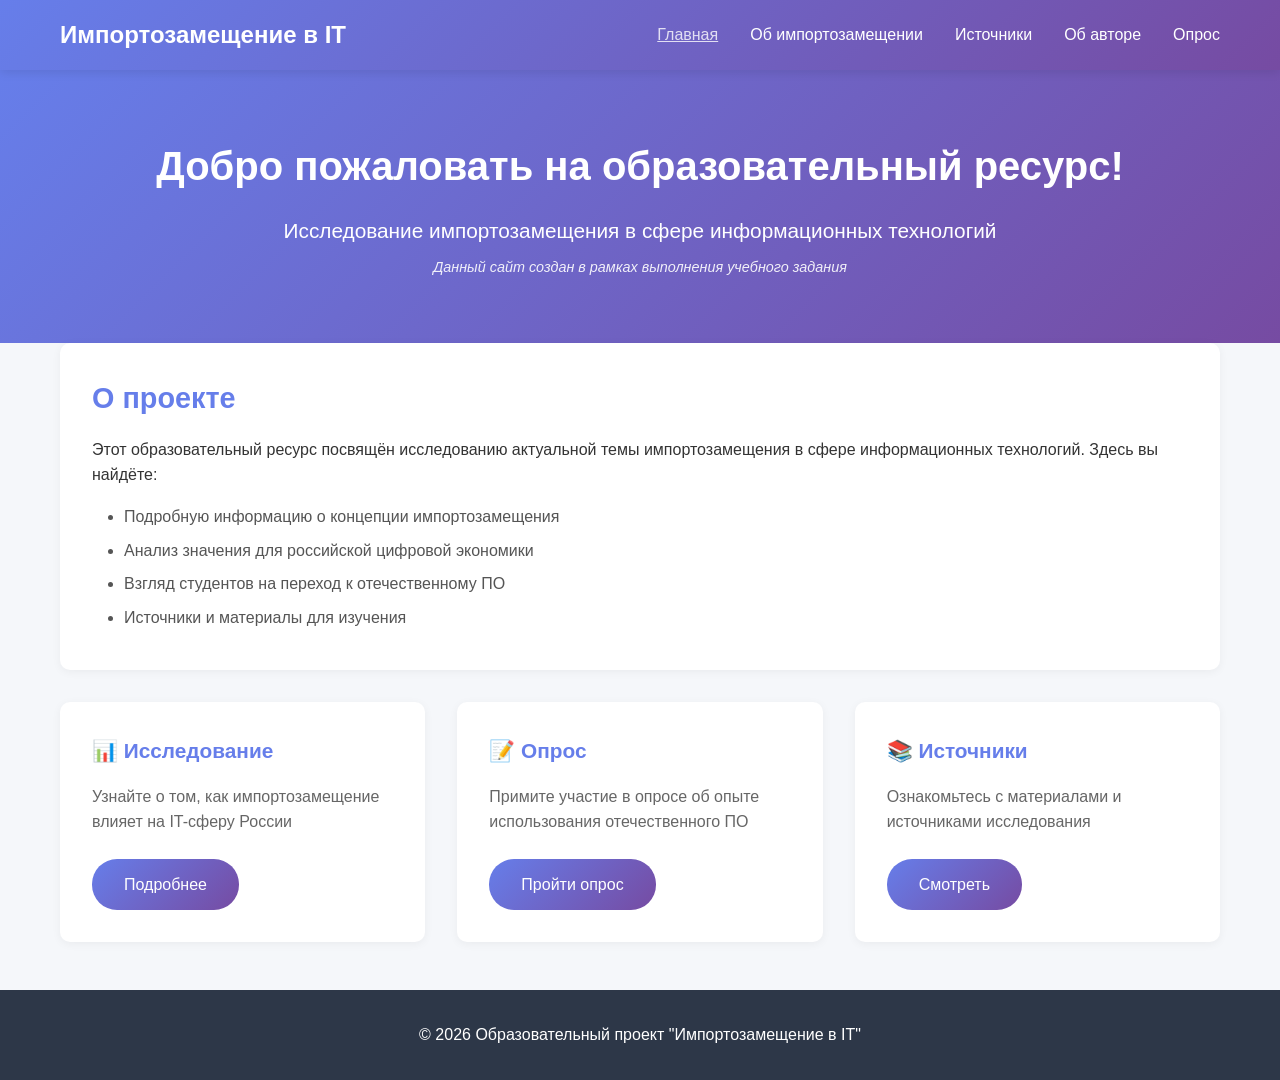
<file: index.html>
<!DOCTYPE html>
<html lang="ru">
<head>
    <meta charset="UTF-8">
    <meta name="viewport" content="width=device-width, initial-scale=1.0">
    <title>Импортозамещение в IT - Главная</title>
    <link rel="stylesheet" href="style.css">
</head>
<body>
    <nav class="navbar">
        <div class="container">
            <h1 class="logo">Импортозамещение в IT</h1>
            <ul class="nav-links">
                <li><a href="index.html" class="active">Главная</a></li>
                <li><a href="content.html">Об импортозамещении</a></li>
                <li><a href="sources.html">Источники</a></li>
                <li><a href="author.html">Об авторе</a></li>
                <li><a href="survey.html">Опрос</a></li>
            </ul>
        </div>
    </nav>

    <header class="hero">
        <div class="container">
            <h2>Добро пожаловать на образовательный ресурс!</h2>
            <p class="subtitle">Исследование импортозамещения в сфере информационных технологий</p>
            <p class="note">Данный сайт создан в рамках выполнения учебного задания</p>
        </div>
    </header>

    <main class="container">
        <section class="intro-section">
            <h3>О проекте</h3>
            <p>Этот образовательный ресурс посвящён исследованию актуальной темы импортозамещения в сфере информационных технологий. Здесь вы найдёте:</p>
            <ul class="feature-list">
                <li>Подробную информацию о концепции импортозамещения</li>
                <li>Анализ значения для российской цифровой экономики</li>
                <li>Взгляд студентов на переход к отечественному ПО</li>
                <li>Источники и материалы для изучения</li>
            </ul>
        </section>

        <section class="content-cards">
            <div class="card">
                <h4>📊 Исследование</h4>
                <p>Узнайте о том, как импортозамещение влияет на IT-сферу России</p>
                <a href="content.html" class="btn">Подробнее</a>
            </div>
            <div class="card">
                <h4>📝 Опрос</h4>
                <p>Примите участие в опросе об опыте использования отечественного ПО</p>
                <a href="survey.html" class="btn">Пройти опрос</a>
            </div>
            <div class="card">
                <h4>📚 Источники</h4>
                <p>Ознакомьтесь с материалами и источниками исследования</p>
                <a href="sources.html" class="btn">Смотреть</a>
            </div>
        </section>
    </main>

    <footer>
        <div class="container">
            <p>&copy; 2026 Образовательный проект "Импортозамещение в IT"</p>
        </div>
    </footer>
</body>
</html>
</file>
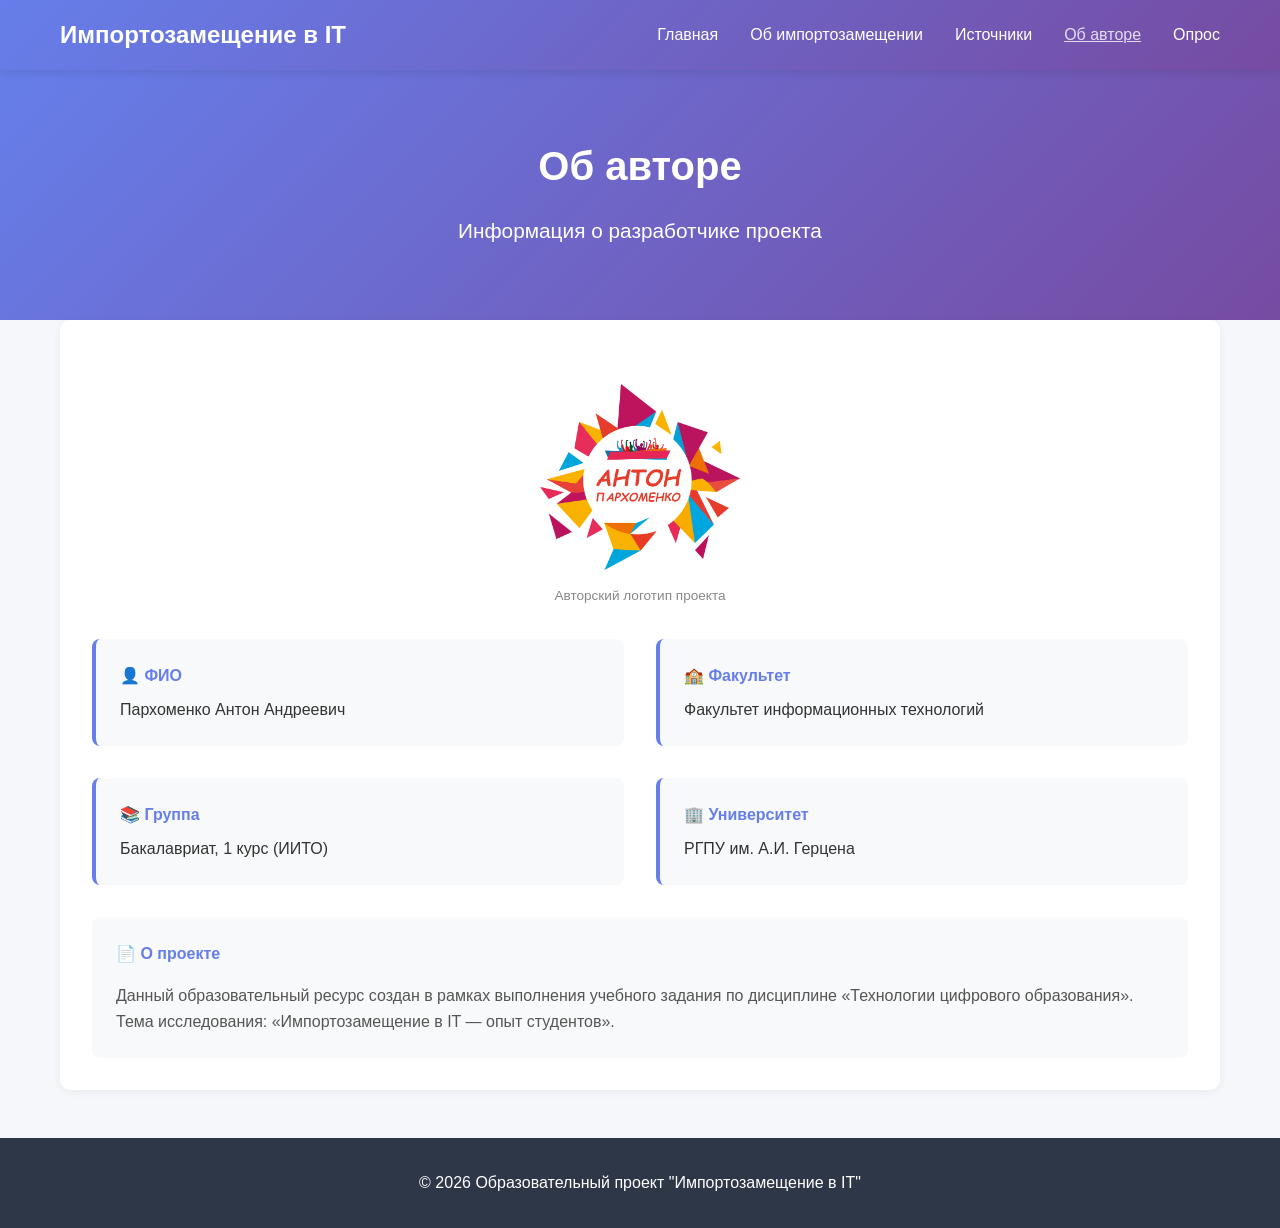
<file: author.html>
<!DOCTYPE html>
<html lang="ru">
<head>
    <meta charset="UTF-8">
    <meta name="viewport" content="width=device-width, initial-scale=1.0">
    <title>Об авторе - Импортозамещение в IT</title>
    <link rel="stylesheet" href="style.css">
    <style>
        .author-page {
            background: white;
            padding: 2rem;
            border-radius: 10px;
            box-shadow: 0 2px 10px rgba(0,0,0,0.05);
        }
        .logo-block {
            text-align: center;
            margin: 2rem 0;
        }
        .author-logo-svg {
            width: 200px;
            height: 200px;
        }
        .author-info-grid {
            display: grid;
            grid-template-columns: 1fr 1fr;
            gap: 2rem;
            margin-top: 2rem;
        }
        .info-block {
            background: #f8f9fa;
            padding: 1.5rem;
            border-radius: 8px;
            border-left: 4px solid #667eea;
        }
        .info-block h4 {
            color: #667eea;
            margin-bottom: 0.5rem;
        }
        @media (max-width: 600px) {
            .author-info-grid { grid-template-columns: 1fr; }
        }
    </style>
</head>
<body>
    <nav class="navbar">
        <div class="container">
            <h1 class="logo">Импортозамещение в IT</h1>
            <ul class="nav-links">
                <li><a href="index.html">Главная</a></li>
                <li><a href="content.html">Об импортозамещении</a></li>
                <li><a href="sources.html">Источники</a></li>
                <li><a href="author.html" class="active">Об авторе</a></li>
                <li><a href="survey.html">Опрос</a></li>
            </ul>
        </div>
    </nav>

    <header class="hero">
        <div class="container">
            <h2>Об авторе</h2>
            <p class="subtitle">Информация о разработчике проекта</p>
        </div>
    </header>

    <main class="container">
        <div class="author-page">
            <div class="logo-block">
                <!-- Авторский логотип в формате SVG -->
                <img src="images/hero-image.png" alt="Авторский логотип проекта" class="author-logo-svg" style="max-width: 200px; height: auto;">
                <p style="color: #888; font-size: 0.85rem; margin-top: 0.5rem">Авторский логотип проекта</p>
            </div>

            <div class="author-info-grid">
                <div class="info-block">
                    <h4>&#128100; ФИО</h4>
                    <p>Пархоменко Антон Андреевич</p>
                </div>
                <div class="info-block">
                    <h4>&#127979; Факультет</h4>
                    <p>Факультет информационных технологий</p>
                </div>
                <div class="info-block">
                    <h4>&#128218; Группа</h4>
                    <p>Бакалавриат, 1 курс (ИИТО)</p>
                </div>
                <div class="info-block">
                    <h4>&#127970; Университет</h4>
                    <p>РГПУ им. А.И. Герцена</p>
                </div>
            </div>

            <div style="margin-top: 2rem; background: #f8f9fa; padding: 1.5rem; border-radius: 8px;">
                <h4 style="color: #667eea; margin-bottom: 1rem;">&#128196; О проекте</h4>
                <p style="color: #555;">Данный образовательный ресурс создан в рамках выполнения учебного задания по дисциплине «Технологии цифрового образования». Тема исследования: «Импортозамещение в IT — опыт студентов».</p>
            </div>
        </div>
    </main>

    <footer>
        <div class="container">
            <p>&copy; 2026 Образовательный проект "Импортозамещение в IT"</p>
        </div>
    </footer>
</body>
</html>
</file>
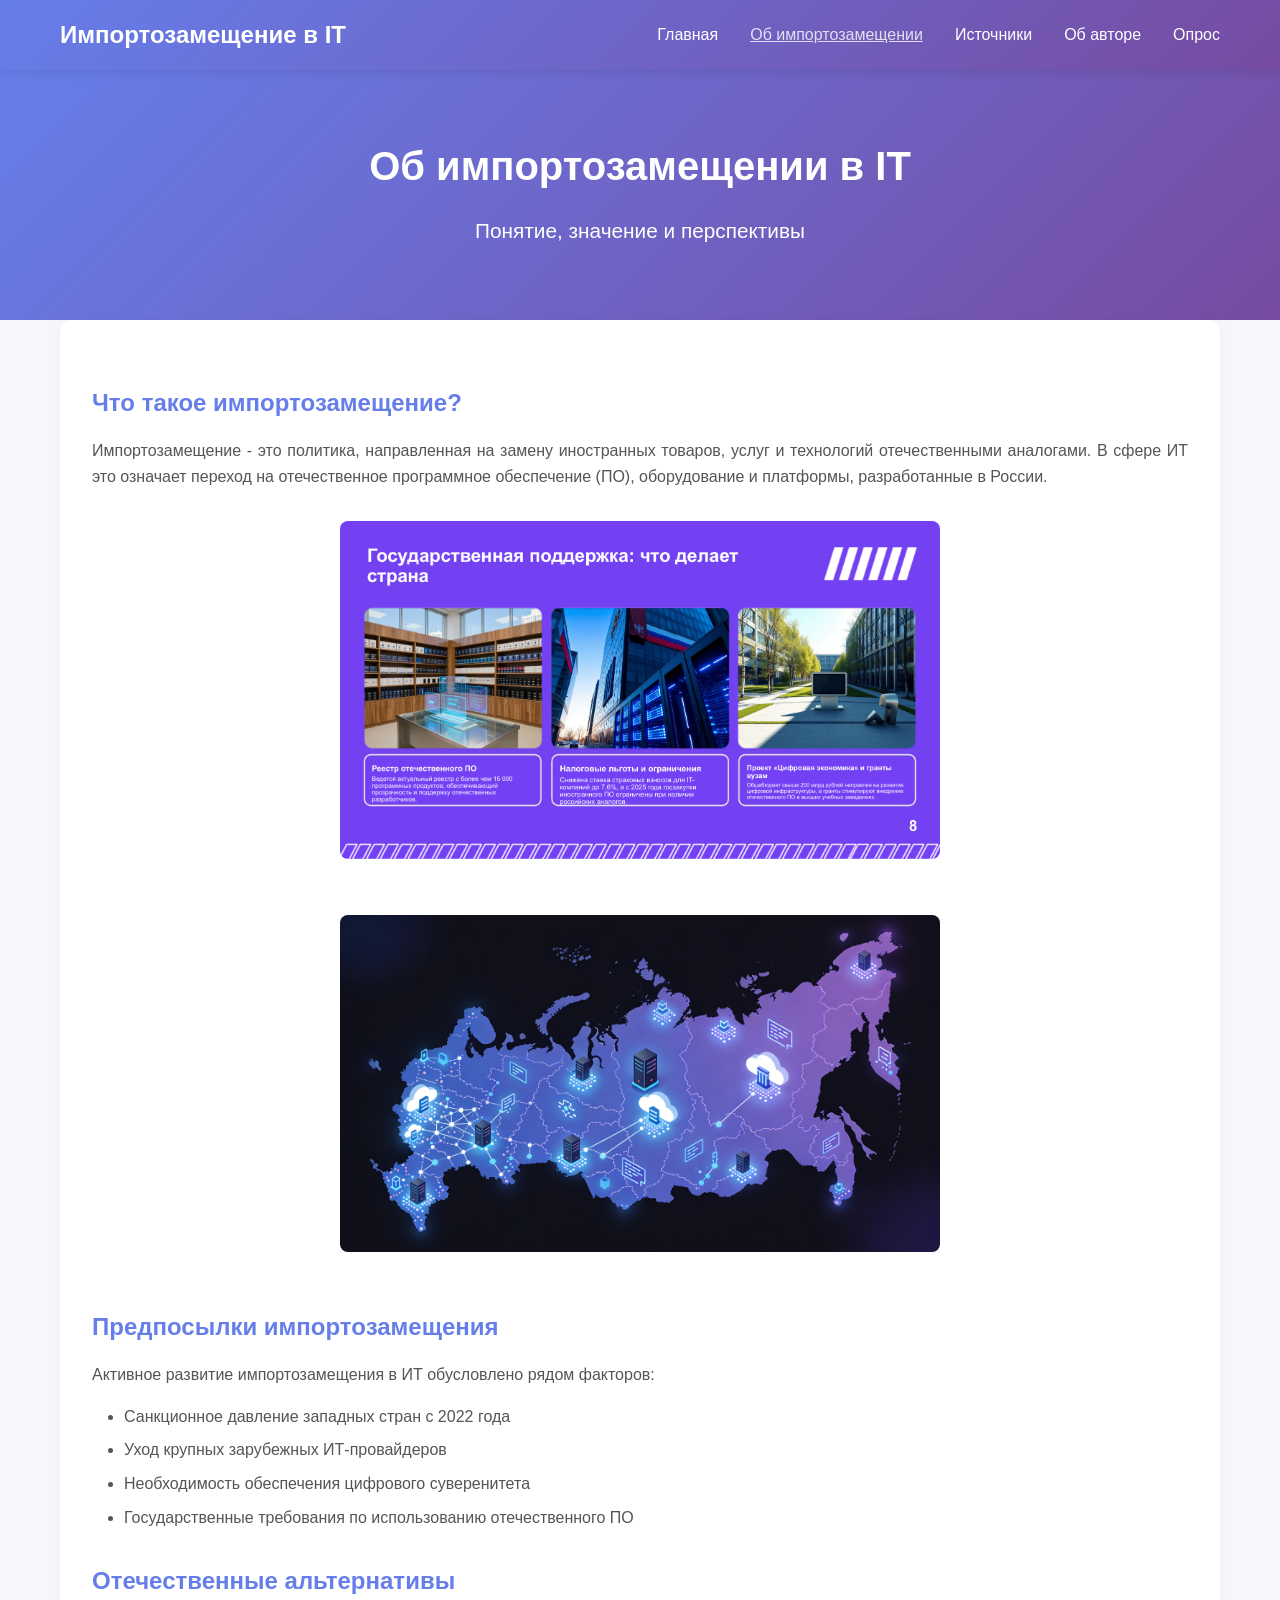
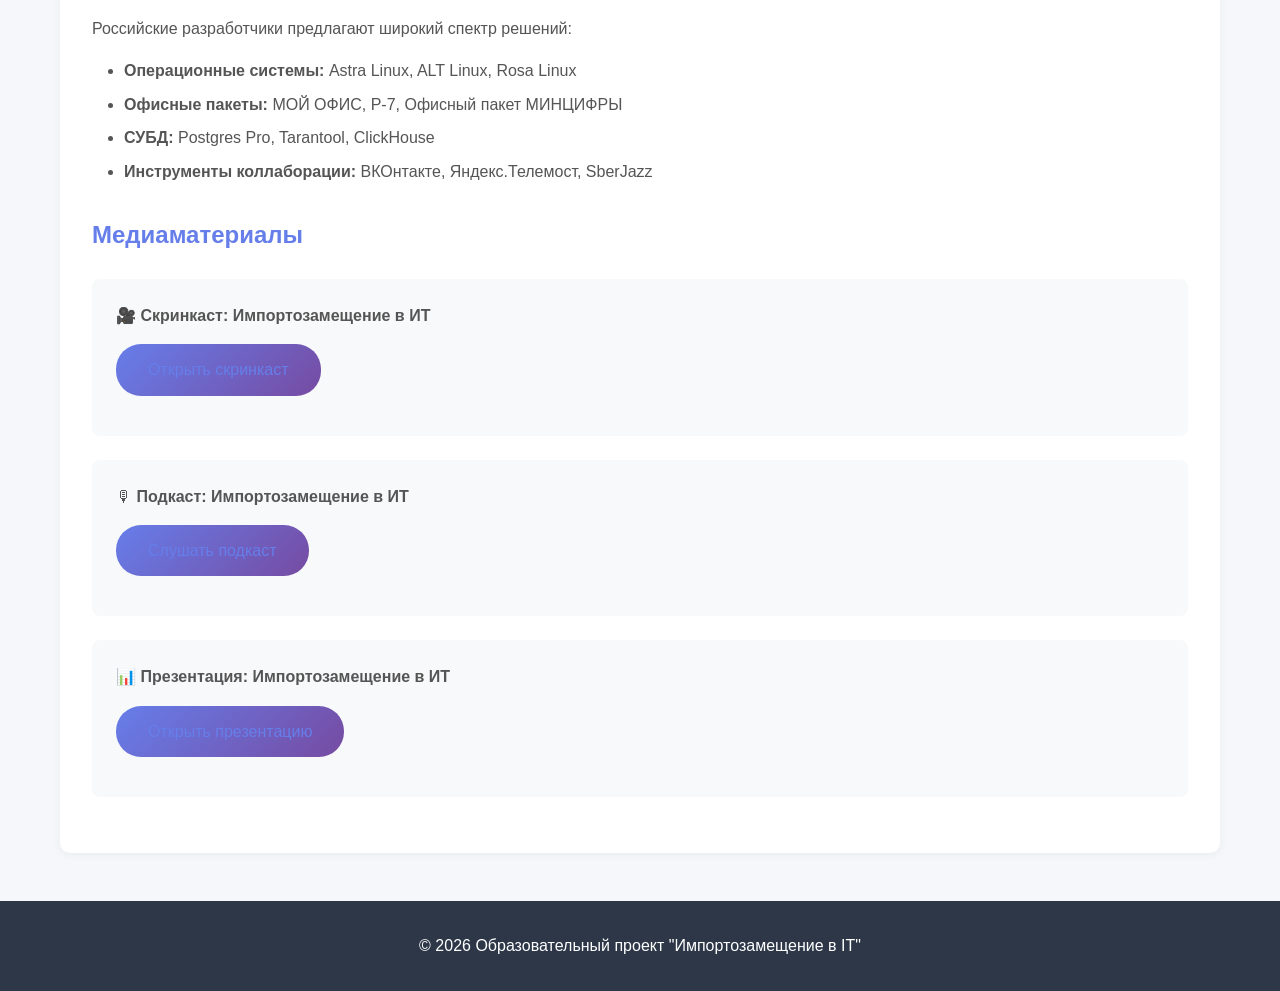
<file: content.html>
<!DOCTYPE html>
<html lang="ru">
<head>
    <meta charset="UTF-8">
    <meta name="viewport" content="width=device-width, initial-scale=1.0">
    <title>Об импортозамещении - Импортозамещение в IT</title>
    <link rel="stylesheet" href="style.css">
</head>
<body>
    <nav class="navbar">
        <div class="container">
            <h1 class="logo">Импортозамещение в IT</h1>
            <ul class="nav-links">
                <li><a href="index.html">Главная</a></li>
                <li><a href="content.html" class="active">Об импортозамещении</a></li>
                <li><a href="sources.html">Источники</a></li>
                <li><a href="author.html">Об авторе</a></li>
                <li><a href="survey.html">Опрос</a></li>
            </ul>
        </div>
    </nav>

    <header class="hero">
        <div class="container">
            <h2>Об импортозамещении в IT</h2>
            <p class="subtitle">Понятие, значение и перспективы</p>
        </div>
    </header>

    <main class="container">
        <div class="content-page">
            <h3>Что такое импортозамещение?</h3>
            <p>Импортозамещение &dash; это политика, направленная на замену иностранных товаров, услуг и технологий отечественными аналогами. В сфере ИТ это означает переход на отечественное программное обеспечение (ПО), оборудование и платформы, разработанные в России.</p>

            <div class="image-section" style="text-align:center;margin:2rem 0;">
                <img src="images/1.png" alt="Флаг России" style="max-width:600px;width:100%;border-radius:8px;margin-bottom:1rem;">
            </div>

            <div class="image-section" style="text-align:center;margin:2rem 0;">
                <img src="images/2.png" alt="Клавиатура компьютера" style="max-width:600px;width:100%;border-radius:8px;margin-bottom:1rem;">
            </div>

            <h3>Предпосылки импортозамещения</h3>
            <p>Активное развитие импортозамещения в ИТ обусловлено рядом факторов:</p>
            <ul>
                <li>Санкционное давление западных стран с 2022 года</li>
                <li>Уход крупных зарубежных ИТ-провайдеров</li>
                <li>Необходимость обеспечения цифрового суверенитета</li>
                <li>Государственные требования по использованию отечественного ПО</li>
            </ul>

            <h3>Отечественные альтернативы</h3>
            <p>Российские разработчики предлагают широкий спектр решений:</p>
            <ul>
                <li><strong>Операционные системы:</strong> Astra Linux, ALT Linux, Rosa Linux</li>
                <li><strong>Офисные пакеты:</strong> МОЙ ОФИС, Р-7, Офисный пакет МИНЦИФРЫ</li>
                <li><strong>СУБД:</strong> Postgres Pro, Tarantool, ClickHouse</li>
                <li><strong>Инструменты коллаборации:</strong> ВКОнтакте, Яндекс.Телемост, SberJazz</li>
            </ul>

            <h3>Медиаматериалы</h3>
            <div class="media-section">
                <p>&#127909; <strong>Скринкаст: Импортозамещение в ИТ</strong></p>
                <p><a href="https://disk.yandex.ru/i/8UCecfXmS_-TYA" target="_blank" class="btn">Открыть скринкаст</a></p>
            </div>
            <div class="media-section">
                <p>&#127897; <strong>Подкаст: Импортозамещение в ИТ</strong></p>
                <p><a href="https://disk.yandex.ru/d/RD3xbQNqZZeRAg" target="_blank" class="btn">Слушать подкаст</a></p>
            </div>
            <div class="media-section">
                <p>&#128202; <strong>Презентация: Импортозамещение в ИТ</strong></p>
                <p><a href="https://disk.yandex.ru/i/Gnpu6APc5VAoFg" target="_blank" class="btn">Открыть презентацию</a></p>
            </div>
        </div>
    </main>

    <footer>
        <div class="container">
            <p>&copy; 2026 Образовательный проект "Импортозамещение в IT"</p>
        </div>
    </footer>
</body>
</html>
</file>
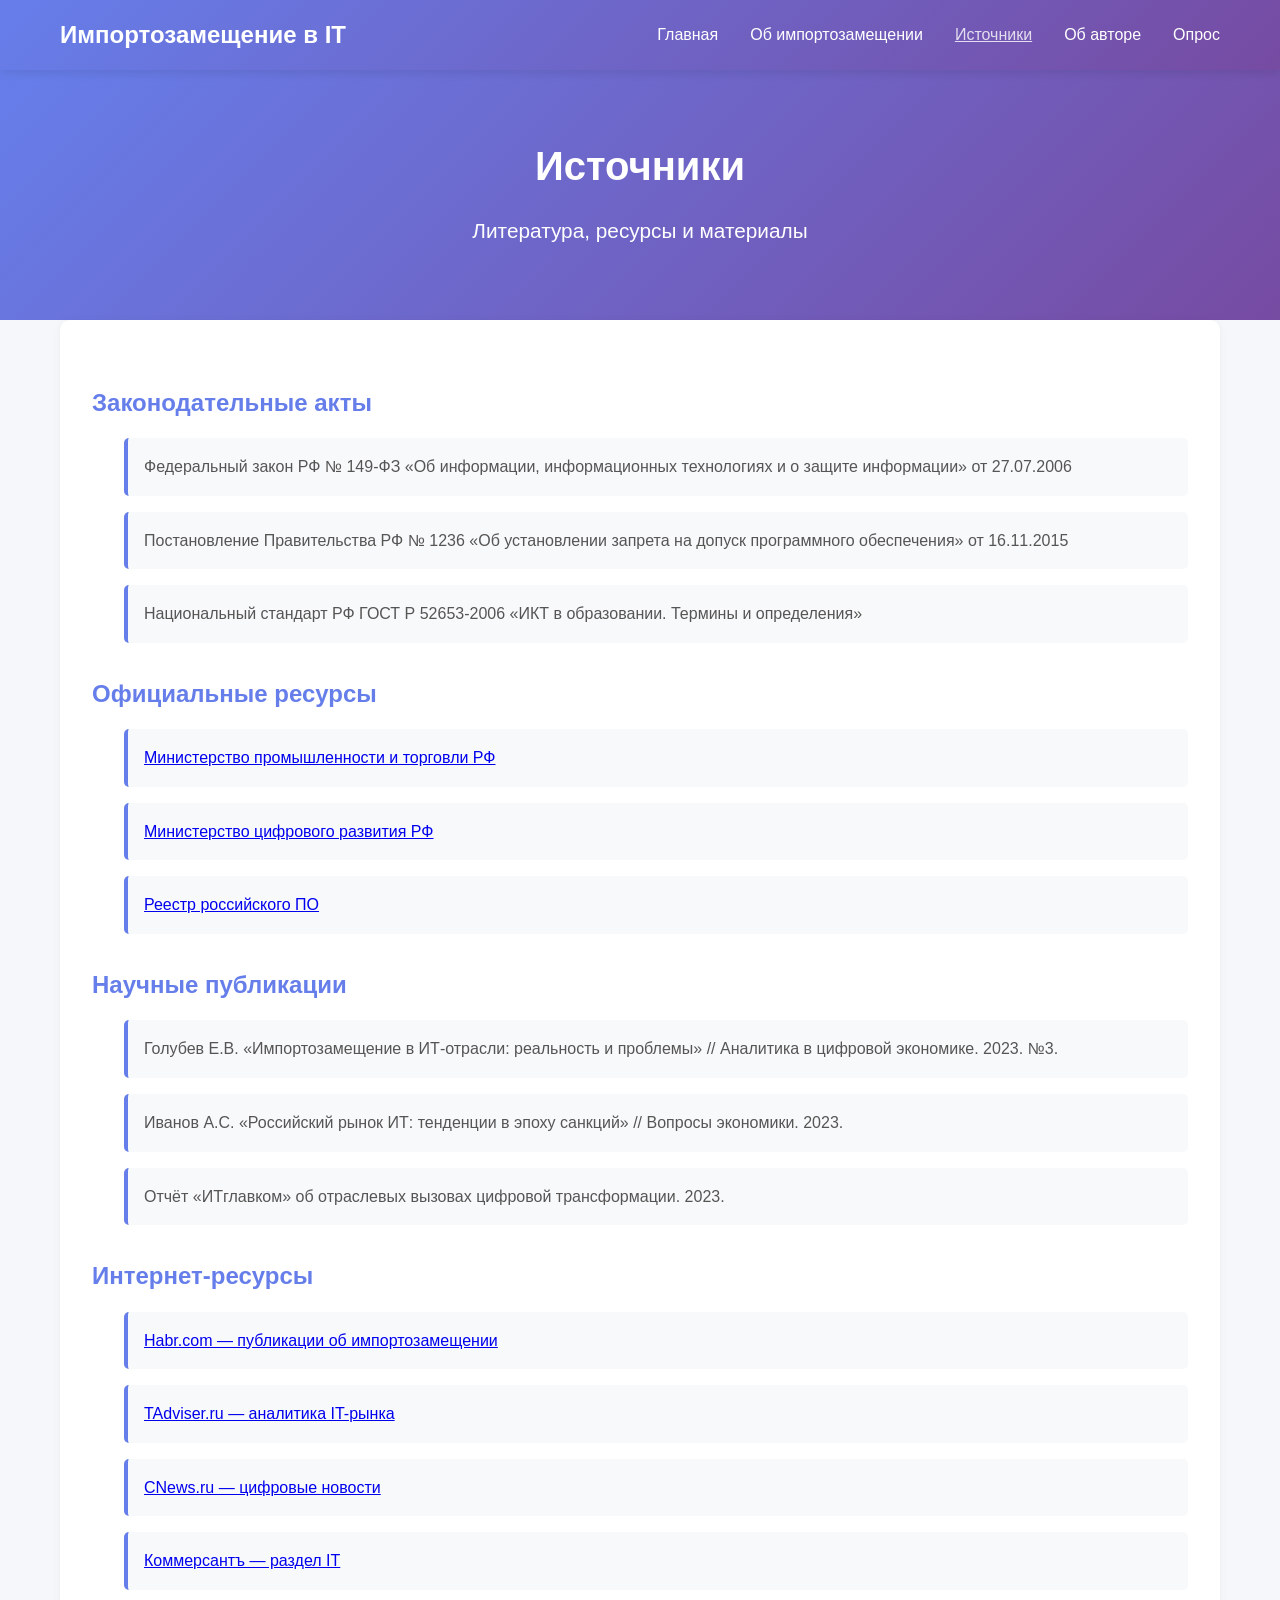
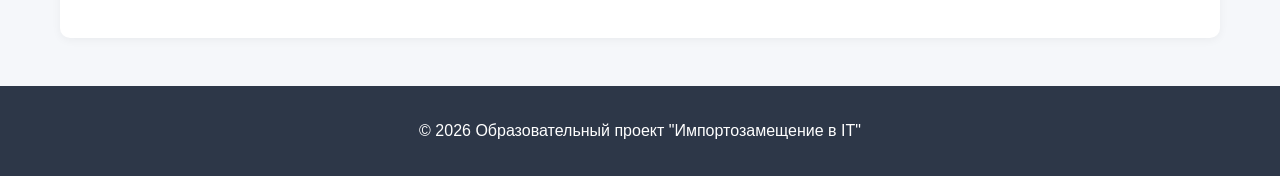
<file: sources.html>
<!DOCTYPE html>
<html lang="ru">
<head>
    <meta charset="UTF-8">
    <meta name="viewport" content="width=device-width, initial-scale=1.0">
    <title>Источники - Импортозамещение в IT</title>
    <link rel="stylesheet" href="style.css">
</head>
<body>
    <nav class="navbar">
        <div class="container">
            <h1 class="logo">Импортозамещение в IT</h1>
            <ul class="nav-links">
                <li><a href="index.html">Главная</a></li>
                <li><a href="content.html">Об импортозамещении</a></li>
                <li><a href="sources.html" class="active">Источники</a></li>
                <li><a href="author.html">Об авторе</a></li>
                <li><a href="survey.html">Опрос</a></li>
            </ul>
        </div>
    </nav>

    <header class="hero">
        <div class="container">
            <h2>Источники</h2>
            <p class="subtitle">Литература, ресурсы и материалы</p>
        </div>
    </header>

    <main class="container">
        <div class="content-page">
            <h3>Законодательные акты</h3>
            <ul class="sources-list">
                <li>Федеральный закон РФ № 149-ФЗ «Об информации, информационных технологиях и о защите информации» от 27.07.2006</li>
                <li>Постановление Правительства РФ № 1236 «Об установлении запрета на допуск программного обеспечения» от 16.11.2015</li>
                <li>Национальный стандарт РФ ГОСТ Р 52653-2006 «ИКТ в образовании. Термины и определения»</li>
            </ul>

            <h3>Официальные ресурсы</h3>
            <ul class="sources-list">
                <li><a href="https://minpromtorg.gov.ru/" target="_blank">Министерство промышленности и торговли РФ</a></li>
                <li><a href="https://digital.gov.ru/" target="_blank">Министерство цифрового развития РФ</a></li>
                <li><a href="https://pd.rstec.ru/" target="_blank">Реестр российского ПО</a></li>
            </ul>

            <h3>Научные публикации</h3>
            <ul class="sources-list">
                <li>Голубев Е.В. «Импортозамещение в ИТ-отрасли: реальность и проблемы» // Аналитика в цифровой экономике. 2023. №3.</li>
                <li>Иванов А.С. «Российский рынок ИТ: тенденции в эпоху санкций» // Вопросы экономики. 2023.</li>
                <li>Отчёт «ИТглавком» об отраслевых вызовах цифровой трансформации. 2023.</li>
            </ul>

            <h3>Интернет-ресурсы</h3>
            <ul class="sources-list">
                <li><a href="https://habr.com/" target="_blank">Habr.com &mdash; публикации об импортозамещении</a></li>
                <li><a href="https://tadviser.ru/" target="_blank">TAdviser.ru &mdash; аналитика IT-рынка</a></li>
                <li><a href="https://cnews.ru/" target="_blank">CNews.ru &mdash; цифровые новости</a></li>
                <li><a href="https://www.kommersant.ru/" target="_blank">Коммерсантъ &mdash; раздел IT</a></li>
            </ul>
        </div>
    </main>

    <footer>
        <div class="container">
            <p>&copy; 2026 Образовательный проект "Импортозамещение в IT"</p>
        </div>
    </footer>
</body>
</html>
</file>
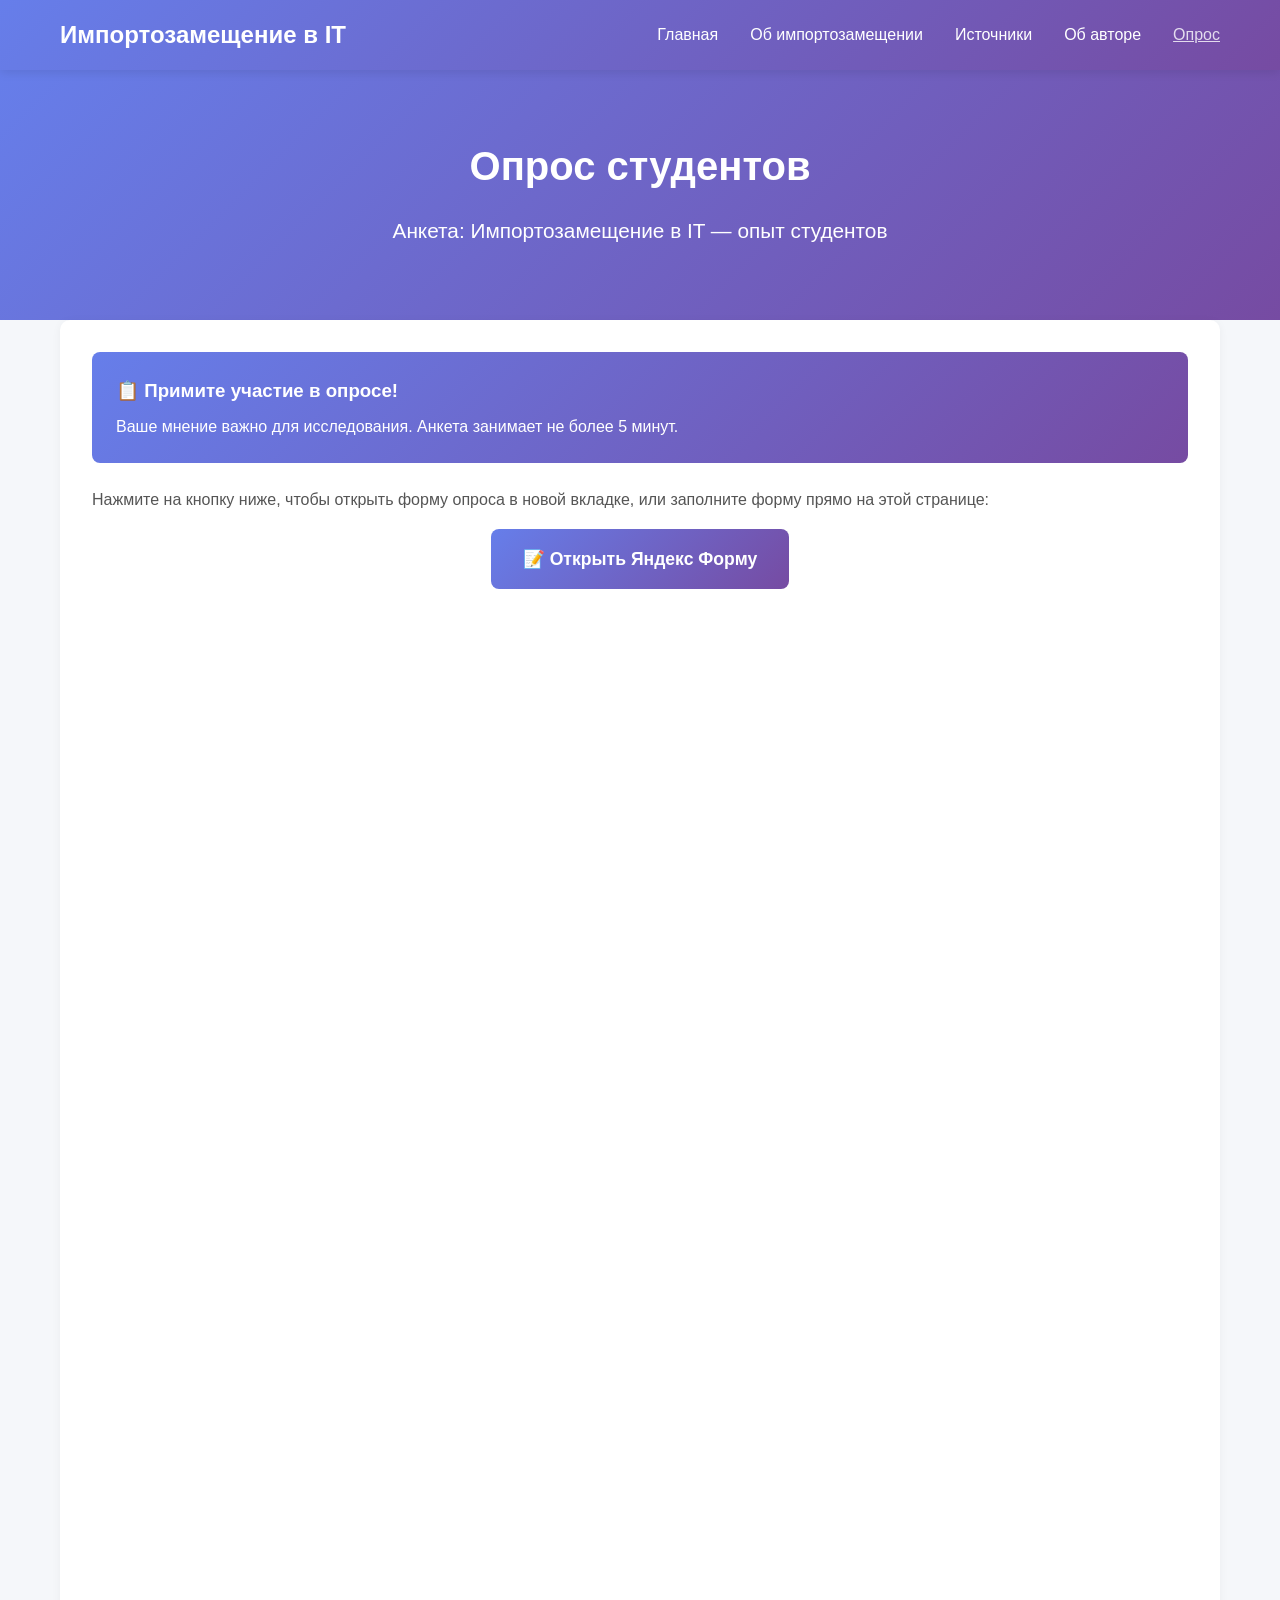
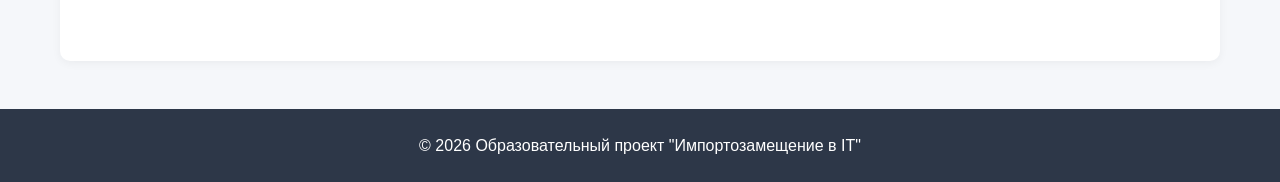
<file: survey.html>
<!DOCTYPE html>
<html lang="ru">
<head>
    <meta charset="UTF-8">
    <meta name="viewport" content="width=device-width, initial-scale=1.0">
    <title>Опрос - Импортозамещение в IT</title>
    <link rel="stylesheet" href="style.css">
</head>
<body>
    <nav class="navbar">
        <div class="container">
            <h1 class="logo">Импортозамещение в IT</h1>
            <ul class="nav-links">
                <li><a href="index.html">Главная</a></li>
                <li><a href="content.html">Об импортозамещении</a></li>
                <li><a href="sources.html">Источники</a></li>
                <li><a href="author.html">Об авторе</a></li>
                <li><a href="survey.html" class="active">Опрос</a></li>
            </ul>
        </div>
    </nav>

    <header class="hero">
        <div class="container">
            <h2>Опрос студентов</h2>
            <p class="subtitle">Анкета: Импортозамещение в IT — опыт студентов</p>
        </div>
    </header>

    <main class="container">
        <section style="background:white;padding:2rem;border-radius:10px;box-shadow:0 2px 10px rgba(0,0,0,0.05);margin-bottom:2rem;">
            <div style="background:linear-gradient(135deg,#667eea 0%,#764ba2 100%);color:white;padding:1.5rem;border-radius:8px;margin-bottom:1.5rem;">
                <h3 style="margin-bottom:0.5rem;">📋 Примите участие в опросе!</h3>
                <p>Ваше мнение важно для исследования. Анкета занимает не более 5 минут.</p>
            </div>
            <p style="margin-bottom:1rem;color:#555;">Нажмите на кнопку ниже, чтобы открыть форму опроса в новой вкладке, или заполните форму прямо на этой странице:</p>
            <div style="text-align:center;margin-bottom:2rem;">
                <a href="https://forms.yandex.ru/u/69bffd2d505690c89180e8c1/" target="_blank" class="btn" style="display:inline-block;background:linear-gradient(135deg,#667eea 0%,#764ba2 100%);color:white;padding:1rem 2rem;border-radius:8px;text-decoration:none;font-size:1.1rem;font-weight:600;">📝 Открыть Яндекс Форму</a>
            </div>
            <iframe src="https://forms.yandex.ru/u/69bffd2d505690c89180e8c1/" frameborder="0" width="100%" height="1000" style="border-radius:8px;"></iframe>
        </section>
    </main>

    <footer style="background:#2d3748;color:white;text-align:center;padding:1.5rem;">
        <p>&copy; 2026 Образовательный проект &quot;Импортозамещение в IT&quot;</p>
    </footer>
</body>
</html>
</file>
<file: style.css>
* {
    margin: 0;
    padding: 0;
    box-sizing: border-box;
}

body {
    font-family: -apple-system, BlinkMacSystemFont, 'Segoe UI', Roboto, Oxygen, Ubuntu, Cantarell, sans-serif;
    line-height: 1.6;
    color: #333;
    background-color: #f5f7fa;
}

.container {
    max-width: 1200px;
    margin: 0 auto;
    padding: 0 20px;
}

/* Навигация */
.navbar {
    background: linear-gradient(135deg, #667eea 0%, #764ba2 100%);
    padding: 1rem 0;
    box-shadow: 0 2px 10px rgba(0,0,0,0.1);
    position: sticky;
    top: 0;
    z-index: 1000;
}

.navbar .container {
    display: flex;
    justify-content: space-between;
    align-items: center;
}

.logo {
    color: white;
    font-size: 1.5rem;
    font-weight: 700;
}

.nav-links {
    display: flex;
    list-style: none;
    gap: 2rem;
}

.nav-links a {
    color: white;
    text-decoration: none;
    font-weight: 500;
    transition: opacity 0.3s;
}

.nav-links a:hover,
.nav-links a.active {
    opacity: 0.8;
    text-decoration: underline;
}

/* Герой секция */
.hero {
    background: linear-gradient(135deg, #667eea 0%, #764ba2 100%);
    color: white;
    padding: 4rem 0;
    text-align: center;
}

.hero h2 {
    font-size: 2.5rem;
    margin-bottom: 1rem;
}

.subtitle {
    font-size: 1.3rem;
    margin-bottom: 0.5rem;
}

.note {
    font-size: 0.9rem;
    opacity: 0.9;
    font-style: italic;
}

/* Основной контент */
main {
    padding: 3rem 0;
}

.intro-section {
    background: white;
    padding: 2rem;
    border-radius: 10px;
    margin-bottom: 2rem;
    box-shadow: 0 2px 10px rgba(0,0,0,0.05);
}

.intro-section h3 {
    color: #667eea;
    margin-bottom: 1rem;
    font-size: 1.8rem;
}

.feature-list {
    margin-left: 2rem;
    margin-top: 1rem;
}

.feature-list li {
    margin-bottom: 0.5rem;
    color: #555;
}

/* Карточки */
.content-cards {
    display: grid;
    grid-template-columns: repeat(auto-fit, minmax(300px, 1fr));
    gap: 2rem;
    margin-top: 2rem;
}

.card {
    background: white;
    padding: 2rem;
    border-radius: 10px;
    box-shadow: 0 2px 10px rgba(0,0,0,0.05);
    transition: transform 0.3s, box-shadow 0.3s;
}

.card:hover {
    transform: translateY(-5px);
    box-shadow: 0 5px 20px rgba(0,0,0,0.1);
}

.card h4 {
    color: #667eea;
    margin-bottom: 1rem;
    font-size: 1.3rem;
}

.card p {
    color: #666;
    margin-bottom: 1.5rem;
}

.btn {
    display: inline-block;
    background: linear-gradient(135deg, #667eea 0%, #764ba2 100%);
    color: white;
    padding: 0.8rem 2rem;
    border-radius: 25px;
    text-decoration: none;
    transition: opacity 0.3s;
    font-weight: 500;
}

.btn:hover {
    opacity: 0.9;
}

/* Футер */
footer {
    background: #2d3748;
    color: white;
    padding: 2rem 0;
    text-align: center;
    margin-top: 3rem;
}

/* Контентная страница */
.content-page {
    background: white;
    padding: 2rem;
    border-radius: 10px;
    margin-bottom: 2rem;
    box-shadow: 0 2px 10px rgba(0,0,0,0.05);
}

.content-page h3 {
    color: #667eea;
    margin: 2rem 0 1rem;
    font-size: 1.5rem;
}

.content-page p {
    margin-bottom: 1rem;
    text-align: justify;
    color: #555;
}

.content-page ul {
    margin-left: 2rem;
    margin-bottom: 1rem;
}

.content-page li {
    margin-bottom: 0.5rem;
    color: #555;
}

/* Медиа */
.media-section {
    background: #f8f9fa;
    padding: 1.5rem;
    border-radius: 8px;
    margin: 1.5rem 0;
}

.media-section a {
    color: #667eea;
    font-weight: 500;
}

/* Источники */
.sources-list {
    list-style: none;
    margin-left: 0;
}

.sources-list li {
    background: #f8f9fa;
    padding: 1rem;
    margin-bottom: 1rem;
    border-radius: 5px;
    border-left: 4px solid #667eea;
}

/* Об авторе */
.author-card {
    display: flex;
    gap: 2rem;
    align-items: center;
    background: white;
    padding: 2rem;
    border-radius: 10px;
    box-shadow: 0 2px 10px rgba(0,0,0,0.05);
}

.author-logo {
    width: 150px;
    height: 150px;
    object-fit: contain;
}

.author-info h3 {
    color: #667eea;
    margin-bottom: 1rem;
}

.author-info p {
    color: #666;
    margin-bottom: 0.5rem;
}

/* Форма опроса */
.survey-container {
    background: white;
    padding: 2rem;
    border-radius: 10px;
    box-shadow: 0 2px 10px rgba(0,0,0,0.05);
    text-align: center;
}

.survey-container iframe {
    width: 100%;
    min-height: 800px;
    border: none;
    border-radius: 8px;
}

/* Адаптив */
@media (max-width: 768px) {
    .nav-links {
        flex-direction: column;
        gap: 1rem;
    }
    
    .hero h2 {
        font-size: 1.8rem;
    }
    
    .author-card {
        flex-direction: column;
        text-align: center;
    }
}
</file>
